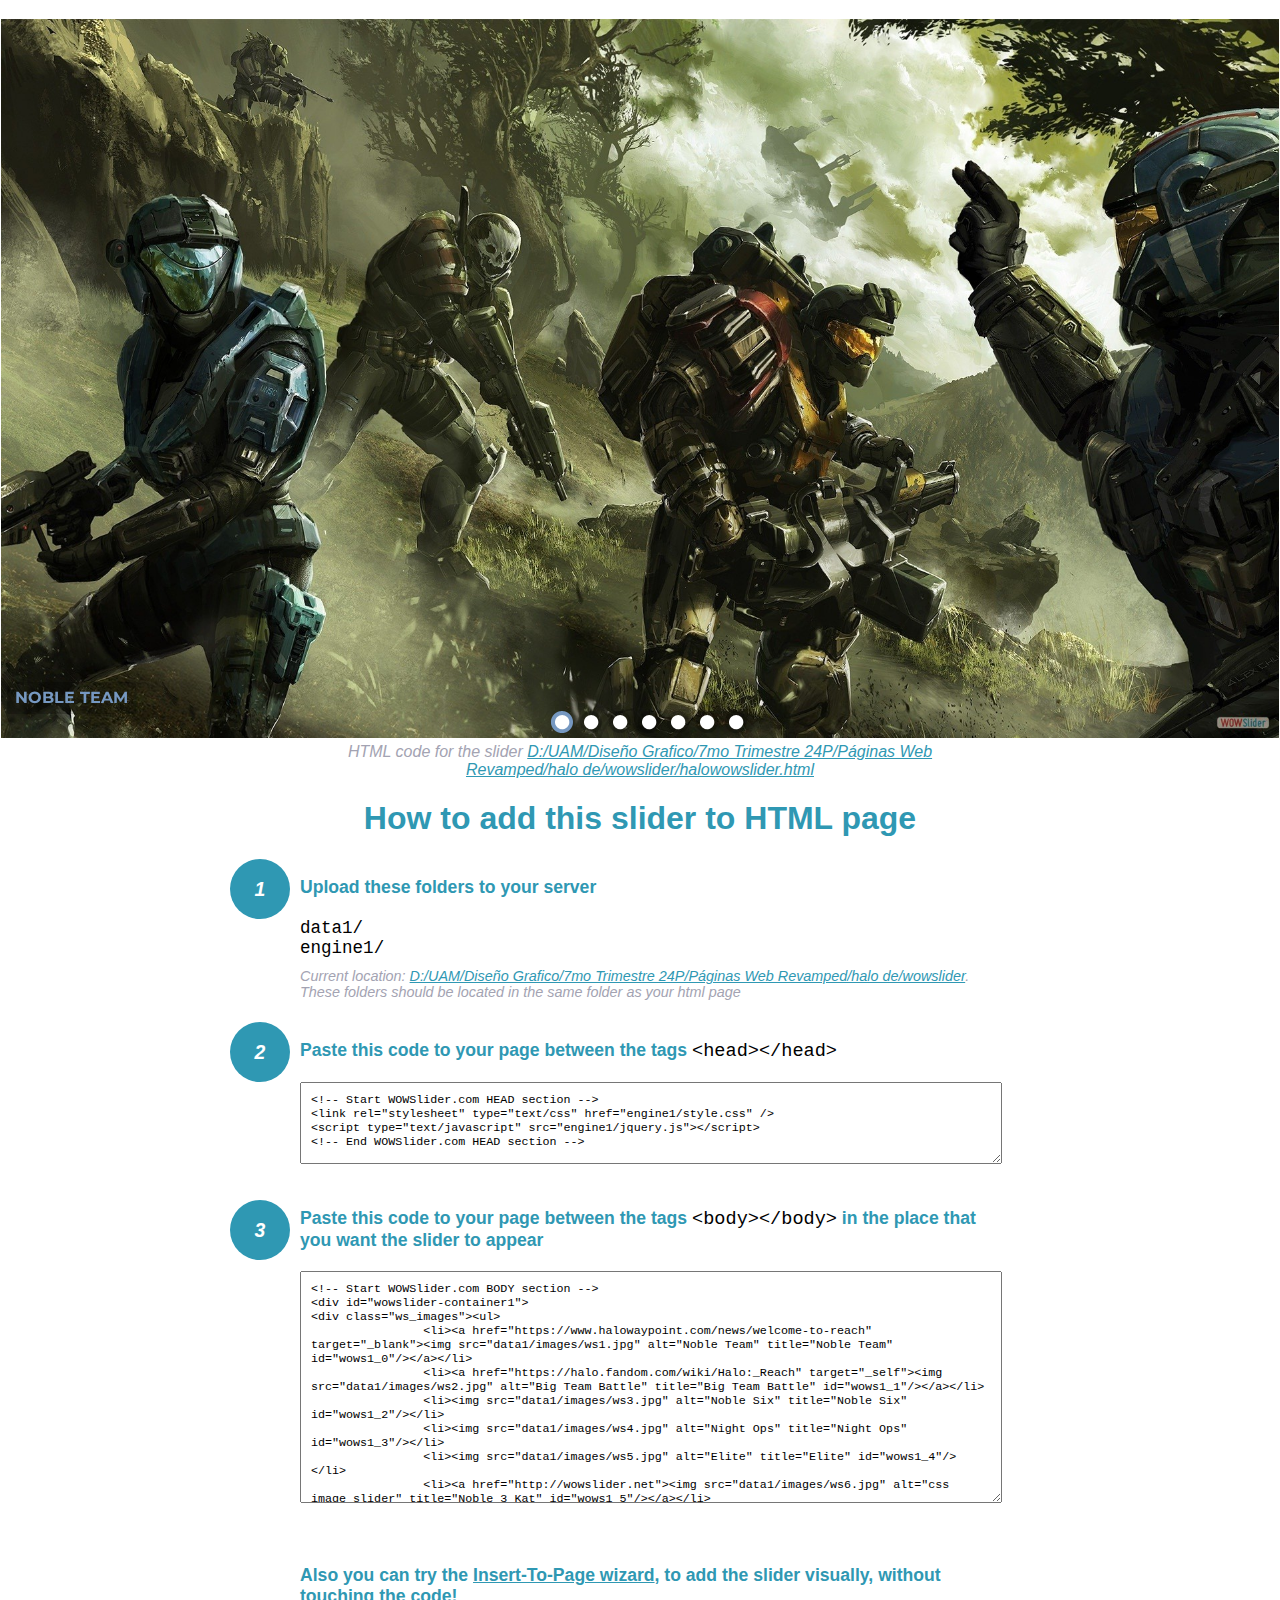
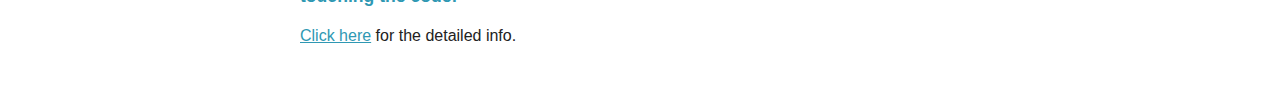
<file: wowslider/halowowslider-howto.html>
<!DOCTYPE html>
<html>
<head>
	<title>WOWSlider</title>
	<meta http-equiv="content-type" content="text/html; charset=utf-8" />
	<meta name="description" content="WOWSlider" />
	
	<!-- Start WOWSlider.com HEAD section --> <!-- add to the <head> of your page -->
	<link rel="stylesheet" type="text/css" href="engine1/style.css" />
	<script type="text/javascript" src="engine1/jquery.js"></script>
	<!-- End WOWSlider.com HEAD section -->


<style>
.instuction {
	font-family: sans-serif, Arial;
	display: block;
	margin: 0 auto;
	max-width: 820px;
	width: 100%;
	padding: 0 70px;
	color: #222;
	-webkit-box-sizing: border-box;
	-moz-box-sizing: border-box;
	box-sizing: border-box;
}
.instuction h1 img {
	max-width: 170px;
	vertical-align: middle;
	margin-bottom: 10px;
}
.instuction h1 {
	color: #2F98B3;
	text-align: center;
}
.instuction h2 {
	position: relative;
	font-size: 1.1em;
	color: #2F98B3;
	margin-bottom: 20px;
	margin-top: 40px;
}
.instuction h2 span.num {
	position: absolute;
	left: -70px;
	top: -18px;
	display: inline-block;
	vertical-align: middle;
	font-style: italic;
	font-size: 1.1em;
	width: 60px;
	height: 60px;
	line-height: 60px;
	text-align: center;
	background: #2F98B3;
	color: #fff;
	border-radius: 50%;
}
.instuction .mono {
	color: #000;
	font-family: monospace;
	font-size: 1.3em;
	font-weight: normal;
}
.instuction li.mono {
	font-size: 1.5em;
}

.instuction ul {
	font-size: 0.9em;
	margin-top: 0;
	padding-left: 0;
	list-style: none;
}
.instuction .note {
	color: #A3A3B2;
	font-style: italic;
	padding-top: 10px;
}
.instuction p.note {
	text-align: center;
	padding-top: 0;
	margin-top: 4px;
}
.instuction textarea {
	font-size: 0.9em;
	min-height: 60px;
	padding: 10px;
	margin: 0;
	overflow: auto;
	max-width: 100%;
	width: 100%;
}
.instuction a,
.instuction a:visited {
	color: #2F98B3;
}
</style>


</head>
<body style="margin:auto">

<br>

<!-- Start WOWSlider.com BODY section --> <!-- add to the <body> of your page -->
<div id="wowslider-container1">
<div class="ws_images"><ul>
		<li><a href="https://www.halowaypoint.com/news/welcome-to-reach" target="_blank"><img src="data1/images/ws1.jpg" alt="Noble Team" title="Noble Team" id="wows1_0"/></a></li>
		<li><a href="https://halo.fandom.com/wiki/Halo:_Reach" target="_self"><img src="data1/images/ws2.jpg" alt="Big Team Battle" title="Big Team Battle" id="wows1_1"/></a></li>
		<li><img src="data1/images/ws3.jpg" alt="Noble Six" title="Noble Six" id="wows1_2"/></li>
		<li><img src="data1/images/ws4.jpg" alt="Night Ops" title="Night Ops" id="wows1_3"/></li>
		<li><img src="data1/images/ws5.jpg" alt="Elite" title="Elite" id="wows1_4"/></li>
		<li><a href="http://wowslider.net"><img src="data1/images/ws6.jpg" alt="css image slider" title="Noble 3 Kat" id="wows1_5"/></a></li>
		<li><img src="data1/images/ws7.jpg" alt="Noble 4 Jun" title="Noble 4 Jun" id="wows1_6"/></li>
	</ul></div>
	<div class="ws_bullets"><div>
		<a href="#" title="Noble Team"><span><img src="data1/tooltips/ws1.jpg" alt="Noble Team"/>1</span></a>
		<a href="#" title="Big Team Battle"><span><img src="data1/tooltips/ws2.jpg" alt="Big Team Battle"/>2</span></a>
		<a href="#" title="Noble Six"><span><img src="data1/tooltips/ws3.jpg" alt="Noble Six"/>3</span></a>
		<a href="#" title="Night Ops"><span><img src="data1/tooltips/ws4.jpg" alt="Night Ops"/>4</span></a>
		<a href="#" title="Elite"><span><img src="data1/tooltips/ws5.jpg" alt="Elite"/>5</span></a>
		<a href="#" title="Noble 3 Kat"><span><img src="data1/tooltips/ws6.jpg" alt="Noble 3 Kat"/>6</span></a>
		<a href="#" title="Noble 4 Jun"><span><img src="data1/tooltips/ws7.jpg" alt="Noble 4 Jun"/>7</span></a>
	</div></div><div class="ws_script" style="position:absolute;left:-99%"><a href="http://wowslider.net">html5 slideshow</a> by WOWSlider.com v9.0</div>
<div class="ws_shadow"></div>
</div>	
<script type="text/javascript" src="engine1/wowslider.js"></script>
<script type="text/javascript" src="engine1/script.js"></script>
<!-- End WOWSlider.com BODY section -->


<div class="instuction">
	<p class="note">HTML code for the slider <a href="file:///D:/UAM/Diseño Grafico/7mo Trimestre 24P/Páginas Web Revamped/halo de/wowslider/halowowslider.html">D:/UAM/Diseño Grafico/7mo Trimestre 24P/Páginas Web Revamped/halo de/wowslider/halowowslider.html</a></p>

	<h1>
		How to add this slider to HTML page
	</h1>

	<h2><span class="num">1</span> Upload these folders to your server</h2>
	<ul>
		<li class="mono">data1/</li>
		<li class="mono">engine1/</li>
		<li class="note">Current location: <a href="file:///D:/UAM/Diseño Grafico/7mo Trimestre 24P/Páginas Web Revamped/halo de/wowslider">D:/UAM/Diseño Grafico/7mo Trimestre 24P/Páginas Web Revamped/halo de/wowslider</a>. <br>These folders should be located in the same folder as your html page</li>
	</ul>

	<h2><span class="num">2</span> Paste this code to your page between the tags <span class="mono">&lt;head&gt;&lt;/head&gt;</span></h2>
	<textarea onclick="this.select()">&lt;!-- Start WOWSlider.com HEAD section --&gt;
&lt;link rel=&quot;stylesheet&quot; type=&quot;text/css&quot; href=&quot;engine1/style.css&quot; /&gt;
&lt;script type=&quot;text/javascript&quot; src=&quot;engine1/jquery.js&quot;&gt;&lt;/script&gt;
&lt;!-- End WOWSlider.com HEAD section --&gt;</textarea>


	<h2><span class="num" style="top: -8px;">3</span> Paste this code to your page between the tags <span class="mono">&lt;body&gt;&lt;/body&gt;</span> in the place that you want the slider to appear</h2>
	<textarea onclick="this.select()" rows="15">&lt;!-- Start WOWSlider.com BODY section --&gt;
&lt;div id=&quot;wowslider-container1&quot;&gt;
&lt;div class=&quot;ws_images&quot;&gt;&lt;ul&gt;
		&lt;li&gt;&lt;a href=&quot;https://www.halowaypoint.com/news/welcome-to-reach&quot; target=&quot;_blank&quot;&gt;&lt;img src=&quot;data1/images/ws1.jpg&quot; alt=&quot;Noble Team&quot; title=&quot;Noble Team&quot; id=&quot;wows1_0&quot;/&gt;&lt;/a&gt;&lt;/li&gt;
		&lt;li&gt;&lt;a href=&quot;https://halo.fandom.com/wiki/Halo:_Reach&quot; target=&quot;_self&quot;&gt;&lt;img src=&quot;data1/images/ws2.jpg&quot; alt=&quot;Big Team Battle&quot; title=&quot;Big Team Battle&quot; id=&quot;wows1_1&quot;/&gt;&lt;/a&gt;&lt;/li&gt;
		&lt;li&gt;&lt;img src=&quot;data1/images/ws3.jpg&quot; alt=&quot;Noble Six&quot; title=&quot;Noble Six&quot; id=&quot;wows1_2&quot;/&gt;&lt;/li&gt;
		&lt;li&gt;&lt;img src=&quot;data1/images/ws4.jpg&quot; alt=&quot;Night Ops&quot; title=&quot;Night Ops&quot; id=&quot;wows1_3&quot;/&gt;&lt;/li&gt;
		&lt;li&gt;&lt;img src=&quot;data1/images/ws5.jpg&quot; alt=&quot;Elite&quot; title=&quot;Elite&quot; id=&quot;wows1_4&quot;/&gt;&lt;/li&gt;
		&lt;li&gt;&lt;a href=&quot;http://wowslider.net&quot;&gt;&lt;img src=&quot;data1/images/ws6.jpg&quot; alt=&quot;css image slider&quot; title=&quot;Noble 3 Kat&quot; id=&quot;wows1_5&quot;/&gt;&lt;/a&gt;&lt;/li&gt;
		&lt;li&gt;&lt;img src=&quot;data1/images/ws7.jpg&quot; alt=&quot;Noble 4 Jun&quot; title=&quot;Noble 4 Jun&quot; id=&quot;wows1_6&quot;/&gt;&lt;/li&gt;
	&lt;/ul&gt;&lt;/div&gt;
	&lt;div class=&quot;ws_bullets&quot;&gt;&lt;div&gt;
		&lt;a href=&quot;#&quot; title=&quot;Noble Team&quot;&gt;&lt;span&gt;&lt;img src=&quot;data1/tooltips/ws1.jpg&quot; alt=&quot;Noble Team&quot;/&gt;1&lt;/span&gt;&lt;/a&gt;
		&lt;a href=&quot;#&quot; title=&quot;Big Team Battle&quot;&gt;&lt;span&gt;&lt;img src=&quot;data1/tooltips/ws2.jpg&quot; alt=&quot;Big Team Battle&quot;/&gt;2&lt;/span&gt;&lt;/a&gt;
		&lt;a href=&quot;#&quot; title=&quot;Noble Six&quot;&gt;&lt;span&gt;&lt;img src=&quot;data1/tooltips/ws3.jpg&quot; alt=&quot;Noble Six&quot;/&gt;3&lt;/span&gt;&lt;/a&gt;
		&lt;a href=&quot;#&quot; title=&quot;Night Ops&quot;&gt;&lt;span&gt;&lt;img src=&quot;data1/tooltips/ws4.jpg&quot; alt=&quot;Night Ops&quot;/&gt;4&lt;/span&gt;&lt;/a&gt;
		&lt;a href=&quot;#&quot; title=&quot;Elite&quot;&gt;&lt;span&gt;&lt;img src=&quot;data1/tooltips/ws5.jpg&quot; alt=&quot;Elite&quot;/&gt;5&lt;/span&gt;&lt;/a&gt;
		&lt;a href=&quot;#&quot; title=&quot;Noble 3 Kat&quot;&gt;&lt;span&gt;&lt;img src=&quot;data1/tooltips/ws6.jpg&quot; alt=&quot;Noble 3 Kat&quot;/&gt;6&lt;/span&gt;&lt;/a&gt;
		&lt;a href=&quot;#&quot; title=&quot;Noble 4 Jun&quot;&gt;&lt;span&gt;&lt;img src=&quot;data1/tooltips/ws7.jpg&quot; alt=&quot;Noble 4 Jun&quot;/&gt;7&lt;/span&gt;&lt;/a&gt;
	&lt;/div&gt;&lt;/div&gt;&lt;div class=&quot;ws_script&quot; style=&quot;position:absolute;left:-99%&quot;&gt;&lt;a href=&quot;http://wowslider.net&quot;&gt;html5 slideshow&lt;/a&gt; by WOWSlider.com v9.0&lt;/div&gt;
&lt;div class=&quot;ws_shadow&quot;&gt;&lt;/div&gt;
&lt;/div&gt;	
&lt;script type=&quot;text/javascript&quot; src=&quot;engine1/wowslider.js&quot;&gt;&lt;/script&gt;
&lt;script type=&quot;text/javascript&quot; src=&quot;engine1/script.js&quot;&gt;&lt;/script&gt;
&lt;!-- End WOWSlider.com BODY section --&gt;</textarea>

<br><br>
<h2>Also you can try the <a href="http://wowslider.com/help/add-wowslider-to-page-2.html" target="_blank">Insert-To-Page wizard</a>, to add the slider visually, without touching the code!</h2>
<p>
	<a href="http://wowslider.com/help/add-wowslider-to-page-2.html" target="_blank">Click here</a> for the detailed info.
</p>
</div>

<br><br>
</body>
</html>
</file>
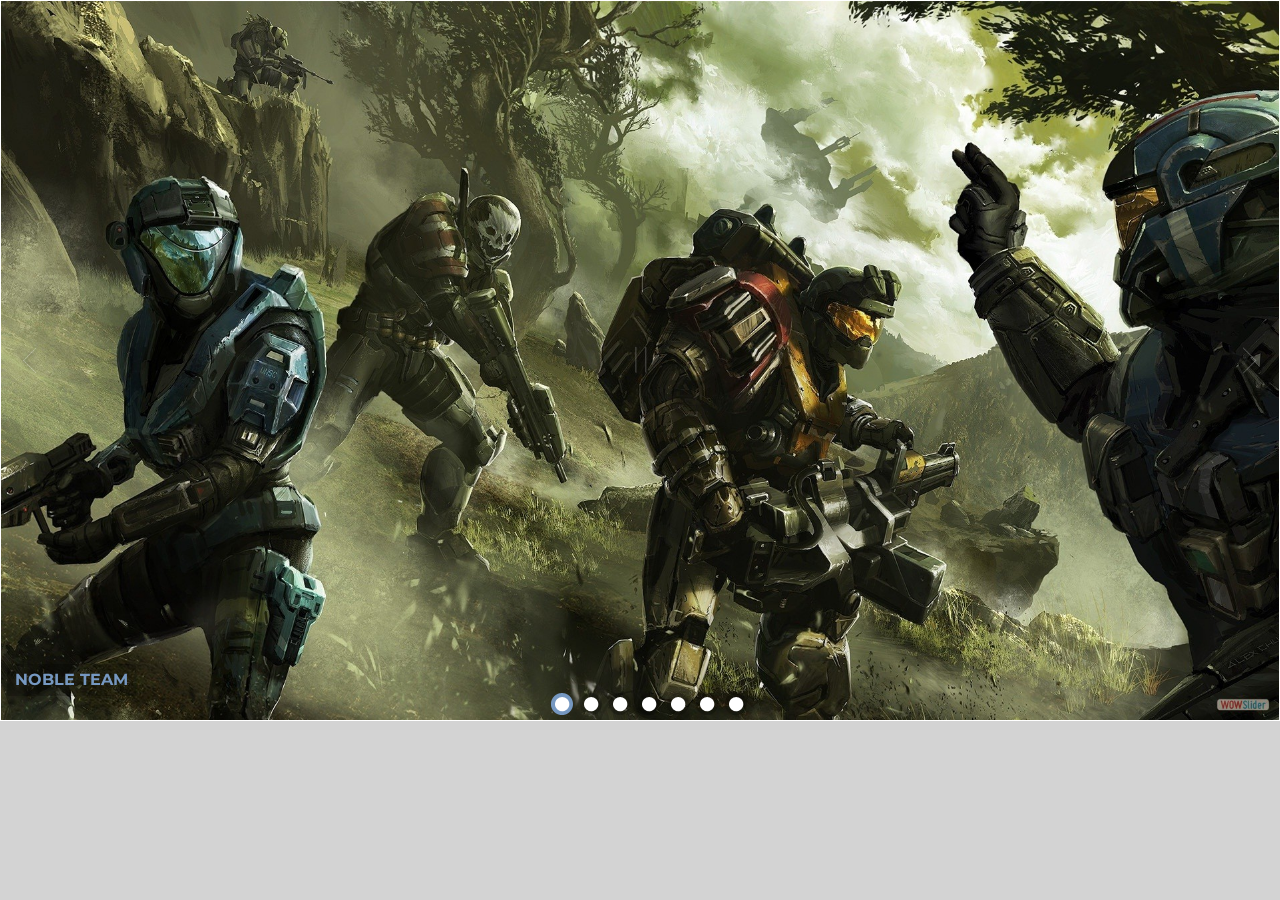
<file: wowslider/halowowslider.html>
<!DOCTYPE html>
<html>
<head>
	<title>Wowhalo</title>
	<meta http-equiv="content-type" content="text/html; charset=utf-8" />
	<meta name="description" content="Made with WOW Slider - Create beautiful, responsive image sliders in a few clicks. Awesome skins and animations. Html5 slideshow" />
	
	<!-- Start WOWSlider.com HEAD section --> <!-- add to the <head> of your page -->
	<link rel="stylesheet" type="text/css" href="engine1/style.css" />
	<script type="text/javascript" src="engine1/jquery.js"></script>
	<!-- End WOWSlider.com HEAD section -->

</head>
<body style="background-color:#D3D3D3;margin:0">
	
	<!-- Start WOWSlider.com BODY section --> <!-- add to the <body> of your page -->
	<div id="wowslider-container1">
	<div class="ws_images"><ul>
		<li><a href="https://www.halowaypoint.com/news/welcome-to-reach" target="_blank"><img src="data1/images/ws1.jpg" alt="Noble Team" title="Noble Team" id="wows1_0"/></a></li>
		<li><a href="https://halo.fandom.com/wiki/Halo:_Reach" target="_self"><img src="data1/images/ws2.jpg" alt="Big Team Battle" title="Big Team Battle" id="wows1_1"/></a></li>
		<li><img src="data1/images/ws3.jpg" alt="Noble Six" title="Noble Six" id="wows1_2"/></li>
		<li><img src="data1/images/ws4.jpg" alt="Night Ops" title="Night Ops" id="wows1_3"/></li>
		<li><img src="data1/images/ws5.jpg" alt="Elite" title="Elite" id="wows1_4"/></li>
		<li><a href="http://wowslider.net"><img src="data1/images/ws6.jpg" alt="css image slider" title="Noble 3 Kat" id="wows1_5"/></a></li>
		<li><img src="data1/images/ws7.jpg" alt="Noble 4 Jun" title="Noble 4 Jun" id="wows1_6"/></li>
	</ul></div>
	<div class="ws_bullets"><div>
		<a href="#" title="Noble Team"><span><img src="data1/tooltips/ws1.jpg" alt="Noble Team"/>1</span></a>
		<a href="#" title="Big Team Battle"><span><img src="data1/tooltips/ws2.jpg" alt="Big Team Battle"/>2</span></a>
		<a href="#" title="Noble Six"><span><img src="data1/tooltips/ws3.jpg" alt="Noble Six"/>3</span></a>
		<a href="#" title="Night Ops"><span><img src="data1/tooltips/ws4.jpg" alt="Night Ops"/>4</span></a>
		<a href="#" title="Elite"><span><img src="data1/tooltips/ws5.jpg" alt="Elite"/>5</span></a>
		<a href="#" title="Noble 3 Kat"><span><img src="data1/tooltips/ws6.jpg" alt="Noble 3 Kat"/>6</span></a>
		<a href="#" title="Noble 4 Jun"><span><img src="data1/tooltips/ws7.jpg" alt="Noble 4 Jun"/>7</span></a>
	</div></div><div class="ws_script" style="position:absolute;left:-99%"><a href="http://wowslider.net">html5 slideshow</a> by WOWSlider.com v9.0</div>
	<div class="ws_shadow"></div>
	</div>	
	<script type="text/javascript" src="engine1/wowslider.js"></script>
	<script type="text/javascript" src="engine1/script.js"></script>
	<!-- End WOWSlider.com BODY section -->

</body>
</html>
</file>
<file: wowslider/engine1/style.css>
/*
 *	generated by WOW Slider 9.0
 *	template Luxury
 */
@import url(https://fonts.googleapis.com/css?family=Montserrat);
#wowslider-container1 { 
	display: table;
	zoom: 1; 
	position: relative;
	width: 100%;
	max-width: 100%;
	max-height:1080px;
	margin:0px auto 0px;
	z-index:90;
	text-align:left; /* reset align=center */
	font-size: 10px;
	text-shadow: none; /* fix some user styles */

	/* reset box-sizing (to boostrap friendly) */
	-webkit-box-sizing: content-box;
	-moz-box-sizing: content-box;
	box-sizing: content-box; 
}
* html #wowslider-container1{ width:1920px }
#wowslider-container1 .ws_images ul{
	position:relative;
	width: 10000%; 
	height:100%;
	left:0;
	list-style:none;
	margin:0;
	padding:0;
	border-spacing:0;
	overflow: visible;
	/*table-layout:fixed;*/
}
#wowslider-container1 .ws_images ul li{
	position: relative;
	width:1%;
	height:100%;
	line-height:0; /*opera*/
	overflow: hidden;
	float:left;
	/*font-size:0;*/
	padding:0 0 0 0 !important;
	margin:0 0 0 0 !important;
}

#wowslider-container1 .ws_images{
	position: relative;
	left:0;
	top:0;
	height:100%;
	max-height:1080px;
	max-width: 100%;
	vertical-align: top;
	border:1px solid #FFFFFF;
	overflow: hidden;
}
#wowslider-container1 .ws_images ul a{
	width:100%;
	height:100%;
	max-height:1080px;
	display:block;
	color:transparent;
}
#wowslider-container1 img{
	max-width: none !important;
}
#wowslider-container1 .ws_images .ws_list img,
#wowslider-container1 .ws_images > div > img{
	width:100%;
	border:none 0;
	max-width: none;
	padding:0;
	margin:0;
}
#wowslider-container1 .ws_images > div > img {
	max-height:1080px;
}

#wowslider-container1 .ws_images iframe {
	position: absolute;
	z-index: -1;
}

#wowslider-container1 .ws-title > div {
	display: inline-block !important;
}

#wowslider-container1 a{ 
	text-decoration: none; 
	outline: none; 
	border: none; 
}

#wowslider-container1  .ws_bullets { 
	float: left;
	position:absolute;
	z-index:70;
}
#wowslider-container1  .ws_bullets div{
	position:relative;
	float:left;
	font-size: 0px;
}
/* compatibility with Joomla styles */
#wowslider-container1  .ws_bullets a {
	line-height: 0;
}

#wowslider-container1  .ws_script{
	display:none;
}
#wowslider-container1 sound, 
#wowslider-container1 object{
	position:absolute;
}

/* prevent some of users reset styles */
#wowslider-container1 .ws_effect {
	position: static;
	width: 100%;
	height: 100%;
}

#wowslider-container1 .ws_photoItem {
	border: 2em solid #fff;
	margin-left: -2em;
	margin-top: -2em;
}
#wowslider-container1 .ws_cube_side {
	background: #A6A5A9;
}


#wowslider-container1.ws_gestures {
	cursor: -webkit-grab;
	cursor: -moz-grab;
	cursor: url("[data-uri]"), move;
}
#wowslider-container1.ws_gestures.ws_grabbing {
	cursor: -webkit-grabbing;
	cursor: -moz-grabbing;
	cursor: url("[data-uri]"), move;
}

/* hide controls when video start play */
#wowslider-container1.ws_video_playing .ws_bullets,
#wowslider-container1.ws_video_playing .ws_fullscreen,
#wowslider-container1.ws_video_playing .ws_next,
#wowslider-container1.ws_video_playing .ws_prev {
	display: none;
}


/* youtube/vimeo buttons */
#wowslider-container1 .ws_video_btn {
	position: absolute;
	display: none;
	cursor: pointer;
	top: 0;
	left: 0;
	width: 100%;
	height: 100%;
	z-index: 55;
}
#wowslider-container1 .ws_video_btn.ws_youtube,
#wowslider-container1 .ws_video_btn.ws_vimeo {
	display: block;
}
#wowslider-container1 .ws_video_btn div {
	position: absolute;
	background-image: url(./playvideo.png);
	background-size: 200%;
	top: 50%;
	left: 50%;
	width: 7em;
	height: 5em;
	margin-left: -3.5em;
	margin-top: -2.5em;
}
#wowslider-container1 .ws_video_btn.ws_youtube div {
	background-position: 0 0;
}
#wowslider-container1 .ws_video_btn.ws_youtube:hover div {
	background-position: 100% 0;
}
#wowslider-container1 .ws_video_btn.ws_vimeo div {
	background-position: 0 100%;
}
#wowslider-container1 .ws_video_btn.ws_vimeo:hover div {
	background-position: 100% 100%;
}

#wowslider-container1 .ws_playpause.ws_hide {
	display: none !important;
}

#wowslider-container1  .ws_bullets { 
	padding: 5px; 
}
#wowslider-container1 .ws_bullets a { 
	width:22px;
	height:22px;
	background: url(./bullet.png) left top;
	float: left; 
	text-indent: -4000px; 
	position:relative;
	margin-left:7px;
	color:transparent;
}
#wowslider-container1 .ws_bullets a:hover{
	background-position: 0 50%;	
}
#wowslider-container1 .ws_bullets a.ws_selbull{ 
	background-position: 0 100%;
}	
#wowslider-container1 a.ws_next, #wowslider-container1 a.ws_prev {
	position:absolute;
	top:50%;
	margin-top:-3.5em;
	z-index:60;
	height: 7.1em;
	width: 7.1em;
	background-image: url(./arrows.png);
	background-size: 200%;
}
#wowslider-container1 a.ws_next{
	background-position: 100% 0;
	right:1em;
}
#wowslider-container1 a.ws_prev {
	left:1em;
	background-position: 0 0; 
}
#wowslider-container1 a.ws_next:hover{
	background-position: 100% 100%;
}
#wowslider-container1 a.ws_prev:hover {
	background-position: 0 100%; 
}

/*playpause*/
#wowslider-container1 .ws_playpause {
    width: 7.1em;
    height: 7.1em;
    position: absolute;
    top: 50%;
    left: 50%;
    margin-left: -3.5em;
    margin-top: -3.5em;
    z-index: 59;
	background-size: 100%;
}

#wowslider-container1 .ws_pause {
    background-image: url(./pause.png);
}

#wowslider-container1 .ws_play {
    background-image: url(./play.png);
}

#wowslider-container1 .ws_pause:hover, #wowslider-container1 .ws_play:hover {
    background-position: 100% 100% !important;
}/* bottom center */
#wowslider-container1  .ws_bullets {
    bottom: 0px;
	left:50%;
}
#wowslider-container1  .ws_bullets div{
	left:-50%;
}
#wowslider-container1 .ws-title{
	position:absolute;
	display:block;
	font: 2.4em 'Montserrat', sans-serif;
	bottom: 1.5em;
	left: 0.4em;
	margin-right:0.4em;
	color:#7698c1;
	z-index: 50;
	line-height: 1em;
	font-weight: bold;
	text-transform:uppercase;
}
#wowslider-container1 .ws-title div,#wowslider-container1 .ws-title span{
	display:inline-block;
	padding:0.5em;
	background-color:rgba(0, 0, 0, 0.2);
	border-radius:0.1em;
	-moz-border-radius:0.1em;
	-webkit-border-radius:0.1em;
}
#wowslider-container1 .ws-title div{
	padding:0.6em;
	display:block;
	margin-top:0.3em;
	font-size: 0.666em;
	font-weight: normal;
	text-transform:none;
	color: #FFFFFF;
	line-height: 1.15em;
}#wowslider-container1 a.ws_next,
#wowslider-container1 a.ws_prev,
#wowslider-container1 .ws_playpause {
	display:none;
}

* html #wowslider-container1 a.ws_next,* html #wowslider-container1 a.ws_prev{display:block}

#wowslider-container1:hover a.ws_next,
#wowslider-container1:hover a.ws_prev,
#wowslider-container1:hover .ws_playpause {
	display:block
}#wowslider-container1 .ws_images > ul{
	animation: wsBasic 48.3s infinite;
	-moz-animation: wsBasic 48.3s infinite;
	-webkit-animation: wsBasic 48.3s infinite;
}
@keyframes wsBasic{0%{left:-0%} 10.14%{left:-0%} 14.29%{left:-100%} 24.43%{left:-100%} 28.57%{left:-200%} 38.72%{left:-200%} 42.86%{left:-300%} 53%{left:-300%} 57.14%{left:-400%} 67.29%{left:-400%} 71.43%{left:-500%} 81.57%{left:-500%} 85.71%{left:-600%} 95.86%{left:-600%} }
@-moz-keyframes wsBasic{0%{left:-0%} 10.14%{left:-0%} 14.29%{left:-100%} 24.43%{left:-100%} 28.57%{left:-200%} 38.72%{left:-200%} 42.86%{left:-300%} 53%{left:-300%} 57.14%{left:-400%} 67.29%{left:-400%} 71.43%{left:-500%} 81.57%{left:-500%} 85.71%{left:-600%} 95.86%{left:-600%} }
@-webkit-keyframes wsBasic{0%{left:-0%} 10.14%{left:-0%} 14.29%{left:-100%} 24.43%{left:-100%} 28.57%{left:-200%} 38.72%{left:-200%} 42.86%{left:-300%} 53%{left:-300%} 57.14%{left:-400%} 67.29%{left:-400%} 71.43%{left:-500%} 81.57%{left:-500%} 85.71%{left:-600%} 95.86%{left:-600%} }

#wowslider-container1 .ws_bullets  a img{
	text-indent:0;
	display:block;
	bottom:20px;
	left:-43px;
	visibility:hidden;
	position:absolute;
    border: 4px solid rgba(0, 0, 0, 0.2);
	border-radius:2px;
	-moz-border-radius:2px;
	-webkit-border-radius:2px;
	max-width:none;
}
#wowslider-container1 .ws_bullets a:hover img{
	visibility:visible;
}

#wowslider-container1 .ws_bulframe div div{
	height:48px;
	overflow:visible;
	position:relative;
}
#wowslider-container1 .ws_bulframe div {
	left:0;
	overflow:hidden;
	position:relative;
	width:85px;
	background-color:rgba(0, 0, 0, 0.2);
}
#wowslider-container1  .ws_bullets .ws_bulframe{
	display:none;
	bottom:27px;
	overflow:visible;
	position:absolute;
	cursor:pointer;
    border: 4px solid rgba(0, 0, 0, 0.2);
	border-radius:2px;
	-moz-border-radius:2px;
	-webkit-border-radius:2px;
}
#wowslider-container1 .ws_bulframe span{
	display:block;
	position:absolute;
	bottom:-10px;
	margin-left:-1px;
	left:43px;
	background:url(./triangle.png);
	width:15px;
	height:6px;
}#wowslider-container1 .ws_bulframe div div{
	height: auto;
}

@media all and (max-width:760px) {
	#wowslider-container1 .ws_fullscreen {
		display: block;
	}
}
@media all and (max-width:400px){
	#wowslider-container1 .ws_controls,
	#wowslider-container1 .ws_bullets,
	#wowslider-container1 .ws_thumbs{
		display: none
	}
}
</file>
